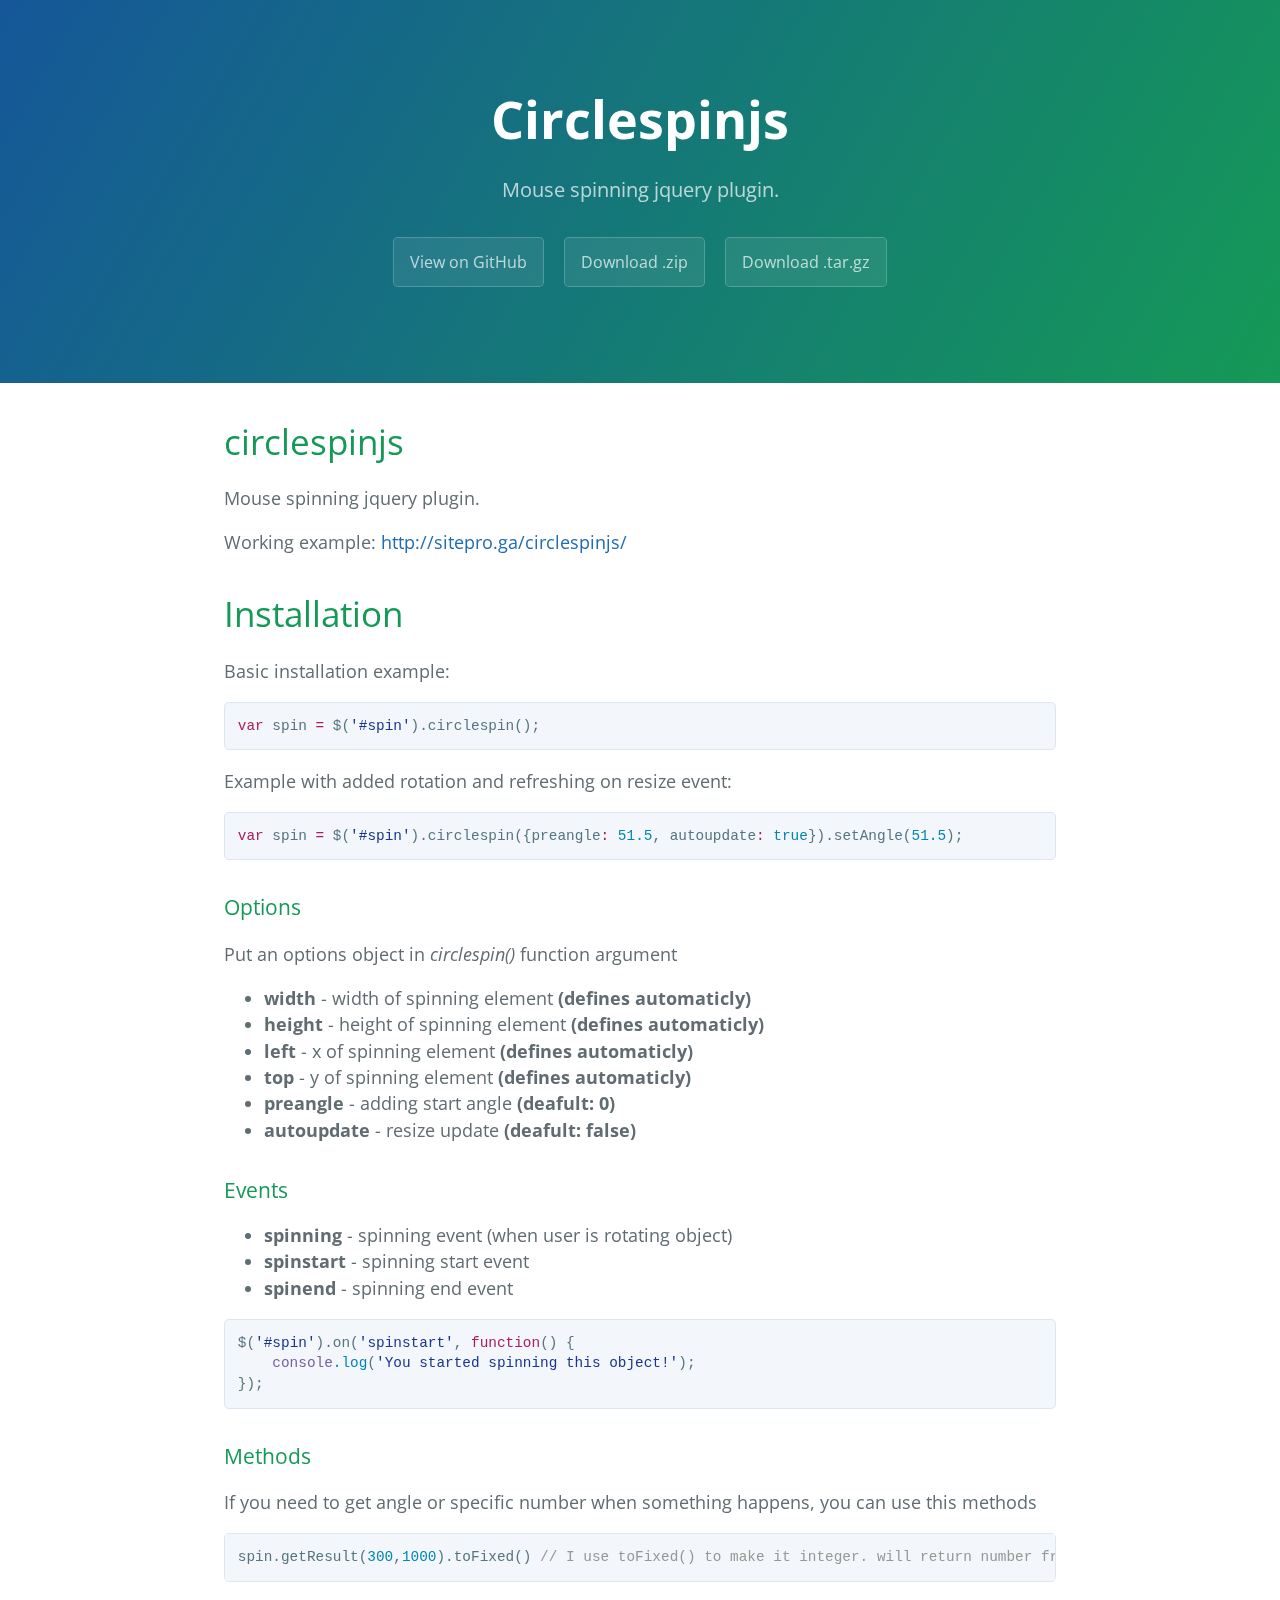
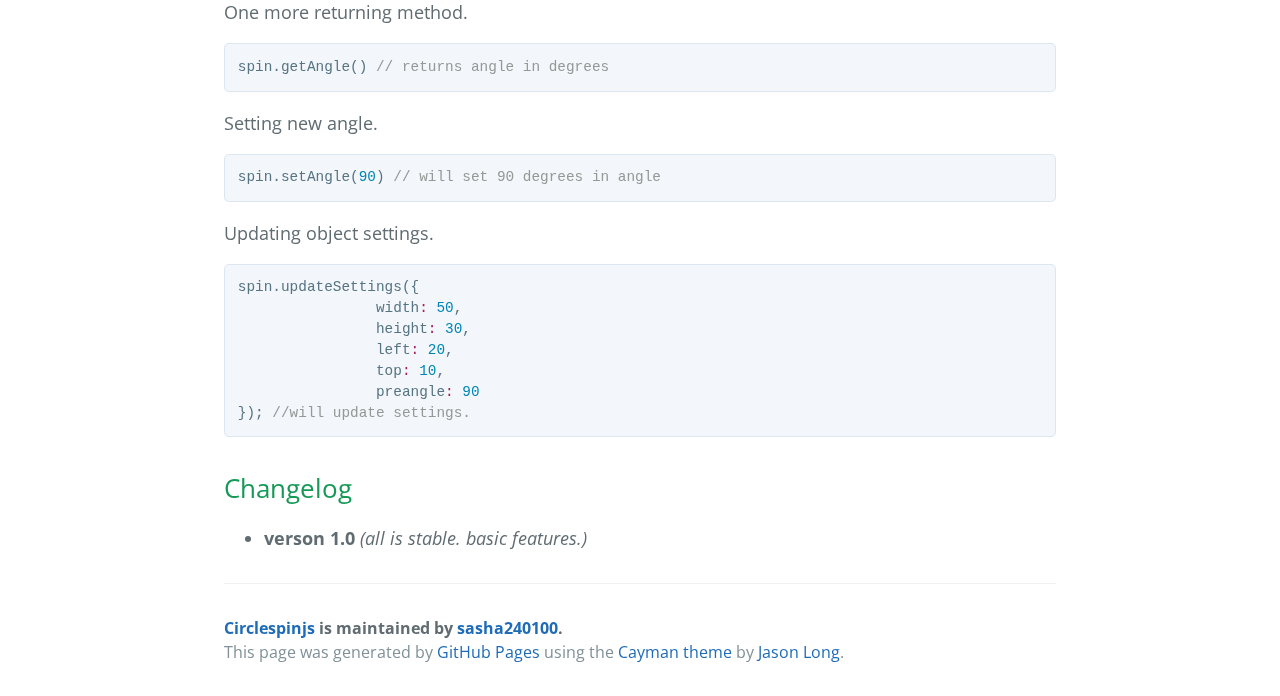
<file: index.html>
<!DOCTYPE html>
<html lang="en-us">
  <head>
    <meta charset="UTF-8">
    <title>Circlespinjs by sasha240100</title>
    <meta name="viewport" content="width=device-width, initial-scale=1">
    <link rel="stylesheet" type="text/css" href="stylesheets/normalize.css" media="screen">
    <link href='http://fonts.googleapis.com/css?family=Open+Sans:400,700' rel='stylesheet' type='text/css'>
    <link rel="stylesheet" type="text/css" href="stylesheets/stylesheet.css" media="screen">
    <link rel="stylesheet" type="text/css" href="stylesheets/github-light.css" media="screen">
  </head>
  <body>
    <section class="page-header">
      <h1 class="project-name">Circlespinjs</h1>
      <h2 class="project-tagline">Mouse spinning jquery plugin.</h2>
      <a href="https://github.com/sasha240100/circlespinjs" class="btn">View on GitHub</a>
      <a href="https://github.com/sasha240100/circlespinjs/zipball/master" class="btn">Download .zip</a>
      <a href="https://github.com/sasha240100/circlespinjs/tarball/master" class="btn">Download .tar.gz</a>
    </section>

    <section class="main-content">
      <h1>
<a id="circlespinjs" class="anchor" href="#circlespinjs" aria-hidden="true"><span class="octicon octicon-link"></span></a>circlespinjs</h1>

<p>Mouse spinning jquery plugin.</p>

<p>Working example: <a href="http://sitepro.ga/circlespinjs/">http://sitepro.ga/circlespinjs/</a></p>

<h1>
<a id="installation" class="anchor" href="#installation" aria-hidden="true"><span class="octicon octicon-link"></span></a>Installation</h1>

<p>Basic installation example:</p>

<div class="highlight highlight-javascript"><pre><span class="pl-k">var</span> spin <span class="pl-k">=</span> $(<span class="pl-s"><span class="pl-pds">'</span>#spin<span class="pl-pds">'</span></span>).circlespin();</pre></div>

<p>Example with added rotation and refreshing on resize event:</p>

<div class="highlight highlight-javascript"><pre><span class="pl-k">var</span> spin <span class="pl-k">=</span> $(<span class="pl-s"><span class="pl-pds">'</span>#spin<span class="pl-pds">'</span></span>).circlespin({preangle<span class="pl-k">:</span> <span class="pl-c1">51.5</span>, autoupdate<span class="pl-k">:</span> <span class="pl-c1">true</span>}).setAngle(<span class="pl-c1">51.5</span>);
</pre></div>

<h3>
<a id="options" class="anchor" href="#options" aria-hidden="true"><span class="octicon octicon-link"></span></a>Options</h3>

<p>Put an options object in <em>circlespin()</em>  function argument</p>

<ul>
<li>
<strong>width</strong> - width of spinning element <strong>(defines automaticly)</strong>
</li>
<li>
<strong>height</strong> - height of spinning element <strong>(defines automaticly)</strong>
</li>
<li>
<strong>left</strong> - x of spinning element <strong>(defines automaticly)</strong>
</li>
<li>
<strong>top</strong> - y of spinning element <strong>(defines automaticly)</strong>
</li>
<li>
<strong>preangle</strong> - adding start angle <strong>(deafult: 0)</strong>
</li>
<li>
<strong>autoupdate</strong> - resize update <strong>(deafult: false)</strong>
</li>
</ul>

<h3>
<a id="events" class="anchor" href="#events" aria-hidden="true"><span class="octicon octicon-link"></span></a>Events</h3>

<ul>
<li>
<strong>spinning</strong> - spinning event (when user is rotating object)</li>
<li>
<strong>spinstart</strong> - spinning start event</li>
<li>
<strong>spinend</strong> - spinning end event</li>
</ul>

<div class="highlight highlight-javascript"><pre>$(<span class="pl-s"><span class="pl-pds">'</span>#spin<span class="pl-pds">'</span></span>).on(<span class="pl-s"><span class="pl-pds">'</span>spinstart<span class="pl-pds">'</span></span>, <span class="pl-k">function</span>() {
    <span class="pl-en">console</span><span class="pl-c1">.log</span>(<span class="pl-s"><span class="pl-pds">'</span>You started spinning this object!<span class="pl-pds">'</span></span>);
});</pre></div>

<h3>
<a id="methods" class="anchor" href="#methods" aria-hidden="true"><span class="octicon octicon-link"></span></a>Methods</h3>

<p>If you need to get angle or specific number when something happens, you can use this methods</p>

<div class="highlight highlight-javascript"><pre>spin.getResult(<span class="pl-c1">300</span>,<span class="pl-c1">1000</span>).toFixed() <span class="pl-c">// I use toFixed() to make it integer. will return number from 300 to 1000 (depends of angle)</span></pre></div>

<p>One more returning method.</p>

<div class="highlight highlight-javascript"><pre>spin.getAngle() <span class="pl-c">// returns angle in degrees</span></pre></div>

<p>Setting new angle.</p>

<div class="highlight highlight-javascript"><pre>spin.setAngle(<span class="pl-c1">90</span>) <span class="pl-c">// will set 90 degrees in angle</span></pre></div>

<p>Updating object settings.</p>

<div class="highlight highlight-javascript"><pre>spin.updateSettings({
                width<span class="pl-k">:</span> <span class="pl-c1">50</span>,
                height<span class="pl-k">:</span> <span class="pl-c1">30</span>,
                left<span class="pl-k">:</span> <span class="pl-c1">20</span>,
                top<span class="pl-k">:</span> <span class="pl-c1">10</span>,
                preangle<span class="pl-k">:</span> <span class="pl-c1">90</span>
}); <span class="pl-c">//will update settings.</span></pre></div>

<h2>
<a id="changelog" class="anchor" href="#changelog" aria-hidden="true"><span class="octicon octicon-link"></span></a>Changelog</h2>

<ul>
<li>
<strong>verson 1.0</strong>  <em>(all is stable. basic features.)</em>
</li>
</ul>

      <footer class="site-footer">
        <span class="site-footer-owner"><a href="https://github.com/sasha240100/circlespinjs">Circlespinjs</a> is maintained by <a href="https://github.com/sasha240100">sasha240100</a>.</span>

        <span class="site-footer-credits">This page was generated by <a href="https://pages.github.com">GitHub Pages</a> using the <a href="https://github.com/jasonlong/cayman-theme">Cayman theme</a> by <a href="https://twitter.com/jasonlong">Jason Long</a>.</span>
      </footer>

    </section>

  
  </body>
</html>
</file>
<file: stylesheets/stylesheet.css>
* {
  box-sizing: border-box; }

body {
  padding: 0;
  margin: 0;
  font-family: "Open Sans", "Helvetica Neue", Helvetica, Arial, sans-serif;
  font-size: 16px;
  line-height: 1.5;
  color: #606c71; }

a {
  color: #1e6bb8;
  text-decoration: none; }
  a:hover {
    text-decoration: underline; }

.btn {
  display: inline-block;
  margin-bottom: 1rem;
  color: rgba(255, 255, 255, 0.7);
  background-color: rgba(255, 255, 255, 0.08);
  border-color: rgba(255, 255, 255, 0.2);
  border-style: solid;
  border-width: 1px;
  border-radius: 0.3rem;
  transition: color 0.2s, background-color 0.2s, border-color 0.2s; }
  .btn + .btn {
    margin-left: 1rem; }

.btn:hover {
  color: rgba(255, 255, 255, 0.8);
  text-decoration: none;
  background-color: rgba(255, 255, 255, 0.2);
  border-color: rgba(255, 255, 255, 0.3); }

@media screen and (min-width: 64em) {
  .btn {
    padding: 0.75rem 1rem; } }

@media screen and (min-width: 42em) and (max-width: 64em) {
  .btn {
    padding: 0.6rem 0.9rem;
    font-size: 0.9rem; } }

@media screen and (max-width: 42em) {
  .btn {
    display: block;
    width: 100%;
    padding: 0.75rem;
    font-size: 0.9rem; }
    .btn + .btn {
      margin-top: 1rem;
      margin-left: 0; } }

.page-header {
  color: #fff;
  text-align: center;
  background-color: #159957;
  background-image: linear-gradient(120deg, #155799, #159957); }

@media screen and (min-width: 64em) {
  .page-header {
    padding: 5rem 6rem; } }

@media screen and (min-width: 42em) and (max-width: 64em) {
  .page-header {
    padding: 3rem 4rem; } }

@media screen and (max-width: 42em) {
  .page-header {
    padding: 2rem 1rem; } }

.project-name {
  margin-top: 0;
  margin-bottom: 0.1rem; }

@media screen and (min-width: 64em) {
  .project-name {
    font-size: 3.25rem; } }

@media screen and (min-width: 42em) and (max-width: 64em) {
  .project-name {
    font-size: 2.25rem; } }

@media screen and (max-width: 42em) {
  .project-name {
    font-size: 1.75rem; } }

.project-tagline {
  margin-bottom: 2rem;
  font-weight: normal;
  opacity: 0.7; }

@media screen and (min-width: 64em) {
  .project-tagline {
    font-size: 1.25rem; } }

@media screen and (min-width: 42em) and (max-width: 64em) {
  .project-tagline {
    font-size: 1.15rem; } }

@media screen and (max-width: 42em) {
  .project-tagline {
    font-size: 1rem; } }

.main-content :first-child {
  margin-top: 0; }
.main-content img {
  max-width: 100%; }
.main-content h1, .main-content h2, .main-content h3, .main-content h4, .main-content h5, .main-content h6 {
  margin-top: 2rem;
  margin-bottom: 1rem;
  font-weight: normal;
  color: #159957; }
.main-content p {
  margin-bottom: 1em; }
.main-content code {
  padding: 2px 4px;
  font-family: Consolas, "Liberation Mono", Menlo, Courier, monospace;
  font-size: 0.9rem;
  color: #383e41;
  background-color: #f3f6fa;
  border-radius: 0.3rem; }
.main-content pre {
  padding: 0.8rem;
  margin-top: 0;
  margin-bottom: 1rem;
  font: 1rem Consolas, "Liberation Mono", Menlo, Courier, monospace;
  color: #567482;
  word-wrap: normal;
  background-color: #f3f6fa;
  border: solid 1px #dce6f0;
  border-radius: 0.3rem; }
  .main-content pre > code {
    padding: 0;
    margin: 0;
    font-size: 0.9rem;
    color: #567482;
    word-break: normal;
    white-space: pre;
    background: transparent;
    border: 0; }
.main-content .highlight {
  margin-bottom: 1rem; }
  .main-content .highlight pre {
    margin-bottom: 0;
    word-break: normal; }
.main-content .highlight pre, .main-content pre {
  padding: 0.8rem;
  overflow: auto;
  font-size: 0.9rem;
  line-height: 1.45;
  border-radius: 0.3rem; }
.main-content pre code, .main-content pre tt {
  display: inline;
  max-width: initial;
  padding: 0;
  margin: 0;
  overflow: initial;
  line-height: inherit;
  word-wrap: normal;
  background-color: transparent;
  border: 0; }
  .main-content pre code:before, .main-content pre code:after, .main-content pre tt:before, .main-content pre tt:after {
    content: normal; }
.main-content ul, .main-content ol {
  margin-top: 0; }
.main-content blockquote {
  padding: 0 1rem;
  margin-left: 0;
  color: #819198;
  border-left: 0.3rem solid #dce6f0; }
  .main-content blockquote > :first-child {
    margin-top: 0; }
  .main-content blockquote > :last-child {
    margin-bottom: 0; }
.main-content table {
  display: block;
  width: 100%;
  overflow: auto;
  word-break: normal;
  word-break: keep-all; }
  .main-content table th {
    font-weight: bold; }
  .main-content table th, .main-content table td {
    padding: 0.5rem 1rem;
    border: 1px solid #e9ebec; }
.main-content dl {
  padding: 0; }
  .main-content dl dt {
    padding: 0;
    margin-top: 1rem;
    font-size: 1rem;
    font-weight: bold; }
  .main-content dl dd {
    padding: 0;
    margin-bottom: 1rem; }
.main-content hr {
  height: 2px;
  padding: 0;
  margin: 1rem 0;
  background-color: #eff0f1;
  border: 0; }

@media screen and (min-width: 64em) {
  .main-content {
    max-width: 64rem;
    padding: 2rem 6rem;
    margin: 0 auto;
    font-size: 1.1rem; } }

@media screen and (min-width: 42em) and (max-width: 64em) {
  .main-content {
    padding: 2rem 4rem;
    font-size: 1.1rem; } }

@media screen and (max-width: 42em) {
  .main-content {
    padding: 2rem 1rem;
    font-size: 1rem; } }

.site-footer {
  padding-top: 2rem;
  margin-top: 2rem;
  border-top: solid 1px #eff0f1; }

.site-footer-owner {
  display: block;
  font-weight: bold; }

.site-footer-credits {
  color: #819198; }

@media screen and (min-width: 64em) {
  .site-footer {
    font-size: 1rem; } }

@media screen and (min-width: 42em) and (max-width: 64em) {
  .site-footer {
    font-size: 1rem; } }

@media screen and (max-width: 42em) {
  .site-footer {
    font-size: 0.9rem; } }
</file>
<file: stylesheets/github-light.css>
/*
   Copyright 2014 GitHub Inc.

   Licensed under the Apache License, Version 2.0 (the "License");
   you may not use this file except in compliance with the License.
   You may obtain a copy of the License at

       http://www.apache.org/licenses/LICENSE-2.0

   Unless required by applicable law or agreed to in writing, software
   distributed under the License is distributed on an "AS IS" BASIS,
   WITHOUT WARRANTIES OR CONDITIONS OF ANY KIND, either express or implied.
   See the License for the specific language governing permissions and
   limitations under the License.

*/

.pl-c /* comment */ {
  color: #969896;
}

.pl-c1      /* constant, markup.raw, meta.diff.header, meta.module-reference, meta.property-name, support, support.constant, support.variable, variable.other.constant */,
.pl-s .pl-v /* string variable */ {
  color: #0086b3;
}

.pl-e  /* entity */,
.pl-en /* entity.name */ {
  color: #795da3;
}

.pl-s .pl-s1 /* string source */,
.pl-smi      /* storage.modifier.import, storage.modifier.package, storage.type.java, variable.other, variable.parameter.function */ {
  color: #333;
}

.pl-ent /* entity.name.tag */ {
  color: #63a35c;
}

.pl-k /* keyword, storage, storage.type */ {
  color: #a71d5d;
}

.pl-pds              /* punctuation.definition.string, string.regexp.character-class */,
.pl-s                /* string */,
.pl-s .pl-pse .pl-s1 /* string punctuation.section.embedded source */,
.pl-sr               /* string.regexp */,
.pl-sr .pl-cce       /* string.regexp constant.character.escape */,
.pl-sr .pl-sra       /* string.regexp string.regexp.arbitrary-repitition */,
.pl-sr .pl-sre       /* string.regexp source.ruby.embedded */ {
  color: #183691;
}

.pl-v /* variable */ {
  color: #ed6a43;
}

.pl-id /* invalid.deprecated */ {
  color: #b52a1d;
}

.pl-ii /* invalid.illegal */ {
  background-color: #b52a1d;
  color: #f8f8f8;
}

.pl-sr .pl-cce /* string.regexp constant.character.escape */ {
  color: #63a35c;
  font-weight: bold;
}

.pl-ml /* markup.list */ {
  color: #693a17;
}

.pl-mh        /* markup.heading */,
.pl-mh .pl-en /* markup.heading entity.name */,
.pl-ms        /* meta.separator */ {
  color: #1d3e81;
  font-weight: bold;
}

.pl-mq /* markup.quote */ {
  color: #008080;
}

.pl-mi /* markup.italic */ {
  color: #333;
  font-style: italic;
}

.pl-mb /* markup.bold */ {
  color: #333;
  font-weight: bold;
}

.pl-md /* markup.deleted, meta.diff.header.from-file */ {
  background-color: #ffecec;
  color: #bd2c00;
}

.pl-mi1 /* markup.inserted, meta.diff.header.to-file */ {
  background-color: #eaffea;
  color: #55a532;
}

.pl-mdr /* meta.diff.range */ {
  color: #795da3;
  font-weight: bold;
}

.pl-mo /* meta.output */ {
  color: #1d3e81;
}
</file>
